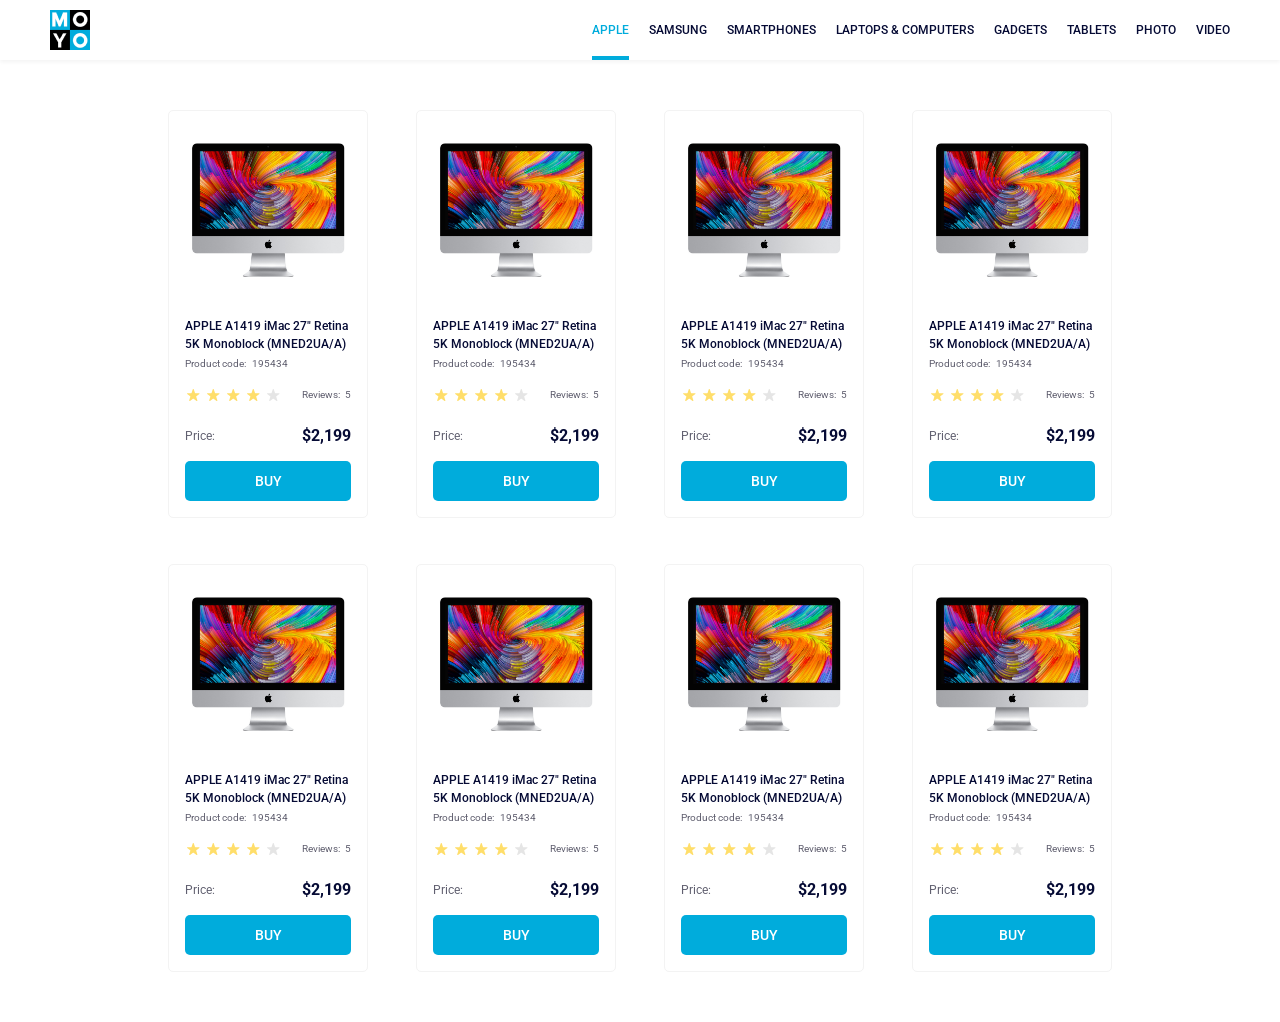
<file: index.html>
<!doctype html><html lang="en" class="page"><head><meta charset="utf-8"><meta name="viewport" content="width=device-width, initial-scale=1.0"><title>Catalog</title><link rel="preconnect" href="https://fonts.gstatic.com"><link href="https://fonts.googleapis.com/css2?family=Roboto:wght@400;500;700&display=swap" rel="stylesheet"><link rel="stylesheet" href="index.da245eff.css"></head><body class="page__body">  <header class="header"> <a href="#" class="header__logo-link"> <img src="logo.eddae0ff.png" alt="moyo website logo" class="header__logo"> </a> <nav class="nav"> <ul class="nav__list"> <li class="nav__item"> <a href="#" class="is-active nav__link"> Apple </a> </li> <li class="nav__item"> <a href="#" class="nav__link"> Samsung </a> </li> <li class="nav__item"> <a href="#" class="nav__link"> Smartphones </a> </li> <li class="nav__item"> <a href="#" class="nav__link" data-qa="nav-hover"> Laptops & Computers </a> </li> <li class="nav__item"> <a href="#" class="nav__link"> Gadgets </a> </li> <li class="nav__item"> <a href="#" class="nav__link"> Tablets </a> </li> <li class="nav__item"> <a href="#" class="nav__link"> Photo </a> </li> <li class="nav__item"> <a href="#" class="nav__link"> Video </a> </li> </ul> <a href="#menu" class="nav__button"> Menu </a> </nav> </header>   <main class="main"> <div class="catalog"> <div class="card" data-qa="card"> <div class="card__photo"> <img class="card__image" src="imac.202c52ff.jpeg" alt="Product Image Imac"> </div> <div class="card__details"> <h2 class="card__title"> APPLE A1419 iMac 27" Retina 5K Monoblock (MNED2UA/A) </h2> <div class="card__code"> <p class="card__code-text">Product code:</p> <p class="card__code-value">195434</p> </div> <div class="card__rating"> <div class="stars stars--4"> <div class="stars__star"></div> <div class="stars__star"></div> <div class="stars__star"></div> <div class="stars__star"></div> <div class="stars__star"></div> </div> <div class="card__reviews"> <p class="card__reviews-text">Reviews:</p> <p class="card__reviews-value">5</p> </div> </div> <div class="card__price"> <p class="card__price-text">Price:</p> <p class="card__price-value">$2,199</p> </div> <a href="#" class="card__button" data-qa="card-hover"> Buy </a> </div> </div> <div class="card"> <div class="card__photo"> <img class="card__image" src="imac.202c52ff.jpeg" alt="Product Image Imac"> </div> <div class="card__details"> <h2 class="card__title"> APPLE A1419 iMac 27" Retina 5K Monoblock (MNED2UA/A) </h2> <div class="card__code"> <p class="card__code-text">Product code:</p> <p class="card__code-value">195434</p> </div> <div class="card__rating"> <div class="stars stars--4"> <div class="stars__star"></div> <div class="stars__star"></div> <div class="stars__star"></div> <div class="stars__star"></div> <div class="stars__star"></div> </div> <div class="card__reviews"> <p class="card__reviews-text">Reviews:</p> <p class="card__reviews-value">5</p> </div> </div> <div class="card__price"> <p class="card__price-text">Price:</p> <p class="card__price-value">$2,199</p> </div> <a href="#" class="card__button"> Buy </a> </div> </div> <div class="card"> <div class="card__photo"> <img class="card__image" src="imac.202c52ff.jpeg" alt="Product Image Imac"> </div> <div class="card__details"> <h2 class="card__title"> APPLE A1419 iMac 27" Retina 5K Monoblock (MNED2UA/A) </h2> <div class="card__code"> <p class="card__code-text">Product code:</p> <p class="card__code-value">195434</p> </div> <div class="card__rating"> <div class="stars stars--4"> <div class="stars__star"></div> <div class="stars__star"></div> <div class="stars__star"></div> <div class="stars__star"></div> <div class="stars__star"></div> </div> <div class="card__reviews"> <p class="card__reviews-text">Reviews:</p> <p class="card__reviews-value">5</p> </div> </div> <div class="card__price"> <p class="card__price-text">Price:</p> <p class="card__price-value">$2,199</p> </div> <a href="#" class="card__button"> Buy </a> </div> </div> <div class="card"> <div class="card__photo"> <img class="card__image" src="imac.202c52ff.jpeg" alt="Product Image Imac"> </div> <div class="card__details"> <h2 class="card__title"> APPLE A1419 iMac 27" Retina 5K Monoblock (MNED2UA/A) </h2> <div class="card__code"> <p class="card__code-text">Product code:</p> <p class="card__code-value">195434</p> </div> <div class="card__rating"> <div class="stars stars--4"> <div class="stars__star"></div> <div class="stars__star"></div> <div class="stars__star"></div> <div class="stars__star"></div> <div class="stars__star"></div> </div> <div class="card__reviews"> <p class="card__reviews-text">Reviews:</p> <p class="card__reviews-value">5</p> </div> </div> <div class="card__price"> <p class="card__price-text">Price:</p> <p class="card__price-value">$2,199</p> </div> <a href="#" class="card__button"> Buy </a> </div> </div> <div class="card"> <div class="card__photo"> <img class="card__image" src="imac.202c52ff.jpeg" alt="Product Image Imac"> </div> <div class="card__details"> <h2 class="card__title"> APPLE A1419 iMac 27" Retina 5K Monoblock (MNED2UA/A) </h2> <div class="card__code"> <p class="card__code-text">Product code:</p> <p class="card__code-value">195434</p> </div> <div class="card__rating"> <div class="stars stars--4"> <div class="stars__star"></div> <div class="stars__star"></div> <div class="stars__star"></div> <div class="stars__star"></div> <div class="stars__star"></div> </div> <div class="card__reviews"> <p class="card__reviews-text">Reviews:</p> <p class="card__reviews-value">5</p> </div> </div> <div class="card__price"> <p class="card__price-text">Price:</p> <p class="card__price-value">$2,199</p> </div> <a href="#" class="card__button"> Buy </a> </div> </div> <div class="card"> <div class="card__photo"> <img class="card__image" src="imac.202c52ff.jpeg" alt="Product Image Imac"> </div> <div class="card__details"> <h2 class="card__title"> APPLE A1419 iMac 27" Retina 5K Monoblock (MNED2UA/A) </h2> <div class="card__code"> <p class="card__code-text">Product code:</p> <p class="card__code-value">195434</p> </div> <div class="card__rating"> <div class="stars stars--4"> <div class="stars__star"></div> <div class="stars__star"></div> <div class="stars__star"></div> <div class="stars__star"></div> <div class="stars__star"></div> </div> <div class="card__reviews"> <p class="card__reviews-text">Reviews:</p> <p class="card__reviews-value">5</p> </div> </div> <div class="card__price"> <p class="card__price-text">Price:</p> <p class="card__price-value">$2,199</p> </div> <a href="#" class="card__button"> Buy </a> </div> </div> <div class="card"> <div class="card__photo"> <img class="card__image" src="imac.202c52ff.jpeg" alt="Product Image Imac"> </div> <div class="card__details"> <h2 class="card__title"> APPLE A1419 iMac 27" Retina 5K Monoblock (MNED2UA/A) </h2> <div class="card__code"> <p class="card__code-text">Product code:</p> <p class="card__code-value">195434</p> </div> <div class="card__rating"> <div class="stars stars--4"> <div class="stars__star"></div> <div class="stars__star"></div> <div class="stars__star"></div> <div class="stars__star"></div> <div class="stars__star"></div> </div> <div class="card__reviews"> <p class="card__reviews-text">Reviews:</p> <p class="card__reviews-value">5</p> </div> </div> <div class="card__price"> <p class="card__price-text">Price:</p> <p class="card__price-value">$2,199</p> </div> <a href="#" class="card__button"> Buy </a> </div> </div> <div class="card"> <div class="card__photo"> <img class="card__image" src="imac.202c52ff.jpeg" alt="Product Image Imac"> </div> <div class="card__details"> <h2 class="card__title"> APPLE A1419 iMac 27" Retina 5K Monoblock (MNED2UA/A) </h2> <div class="card__code"> <p class="card__code-text">Product code:</p> <p class="card__code-value">195434</p> </div> <div class="card__rating"> <div class="stars stars--4"> <div class="stars__star"></div> <div class="stars__star"></div> <div class="stars__star"></div> <div class="stars__star"></div> <div class="stars__star"></div> </div> <div class="card__reviews"> <p class="card__reviews-text">Reviews:</p> <p class="card__reviews-value">5</p> </div> </div> <div class="card__price"> <p class="card__price-text">Price:</p> <p class="card__price-value">$2,199</p> </div> <a href="#" class="card__button"> Buy </a> </div> </div> </div> </main>  </body></html>
</file>
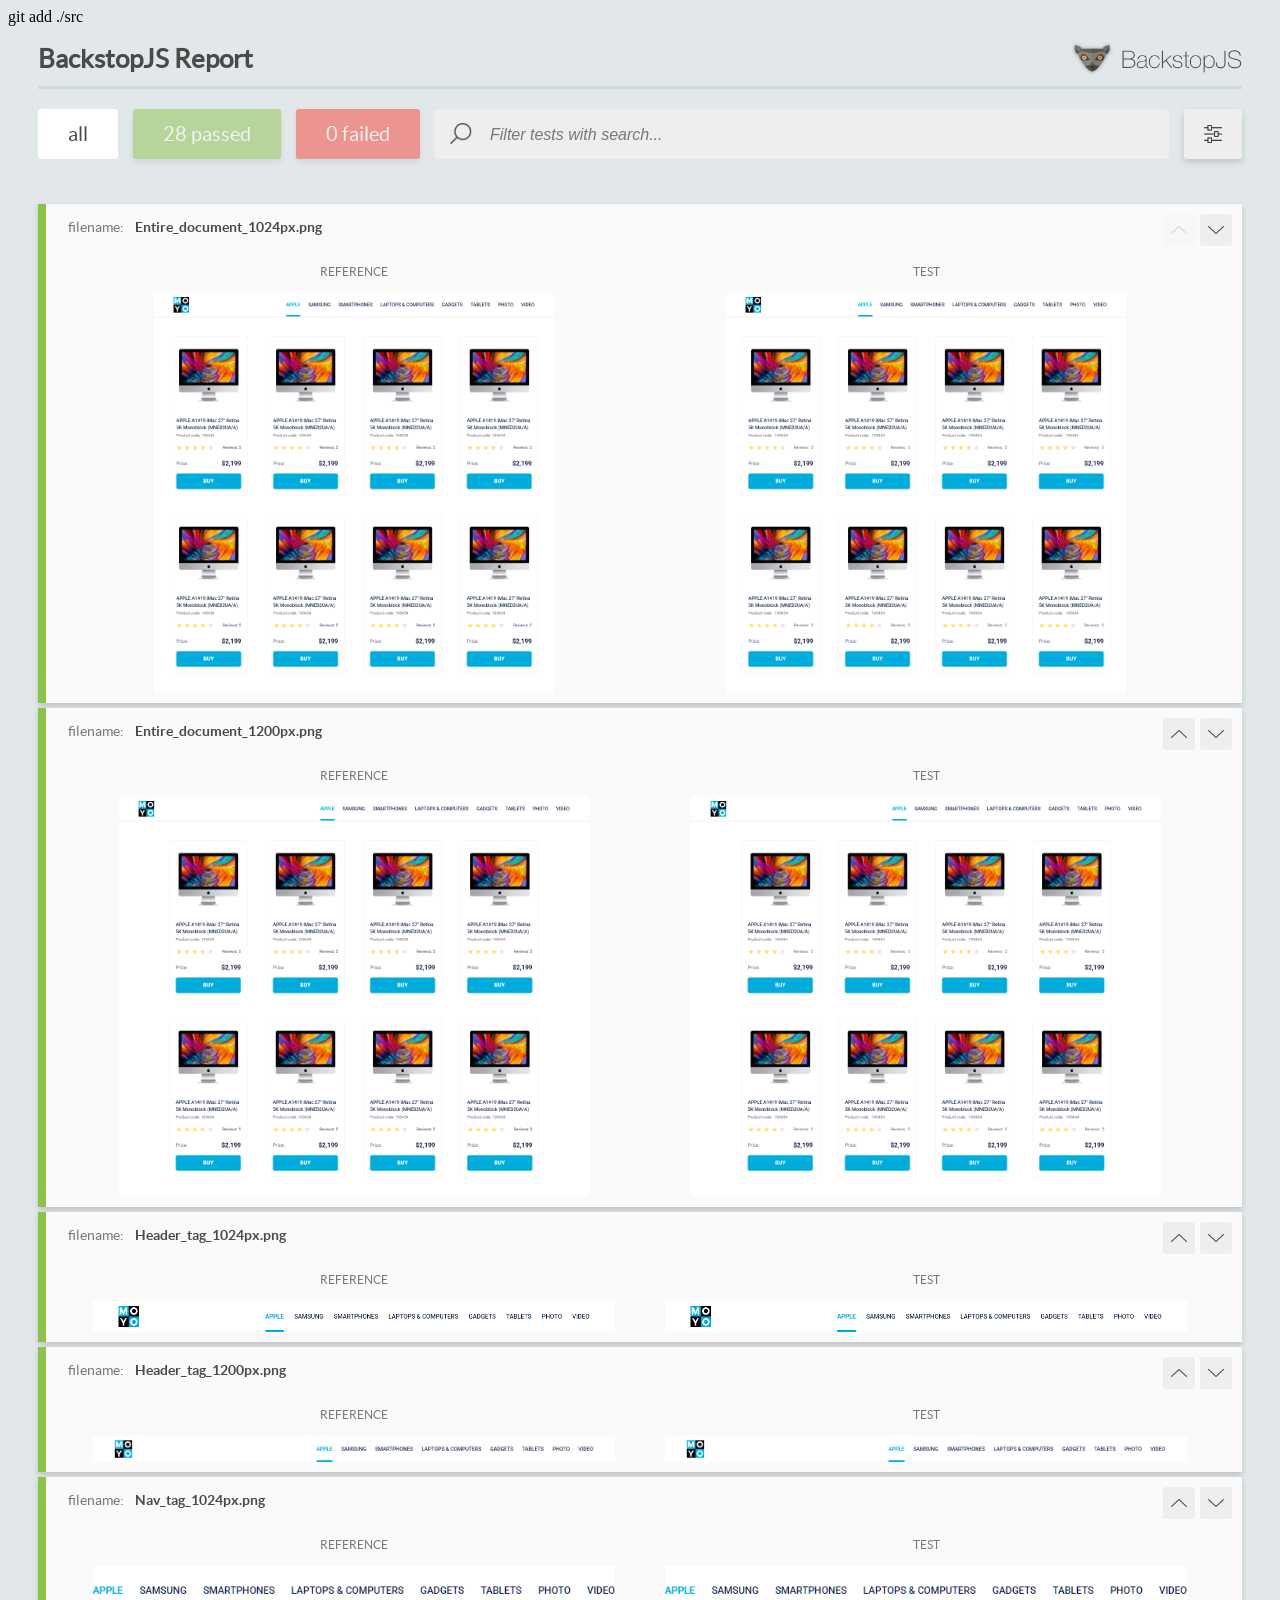
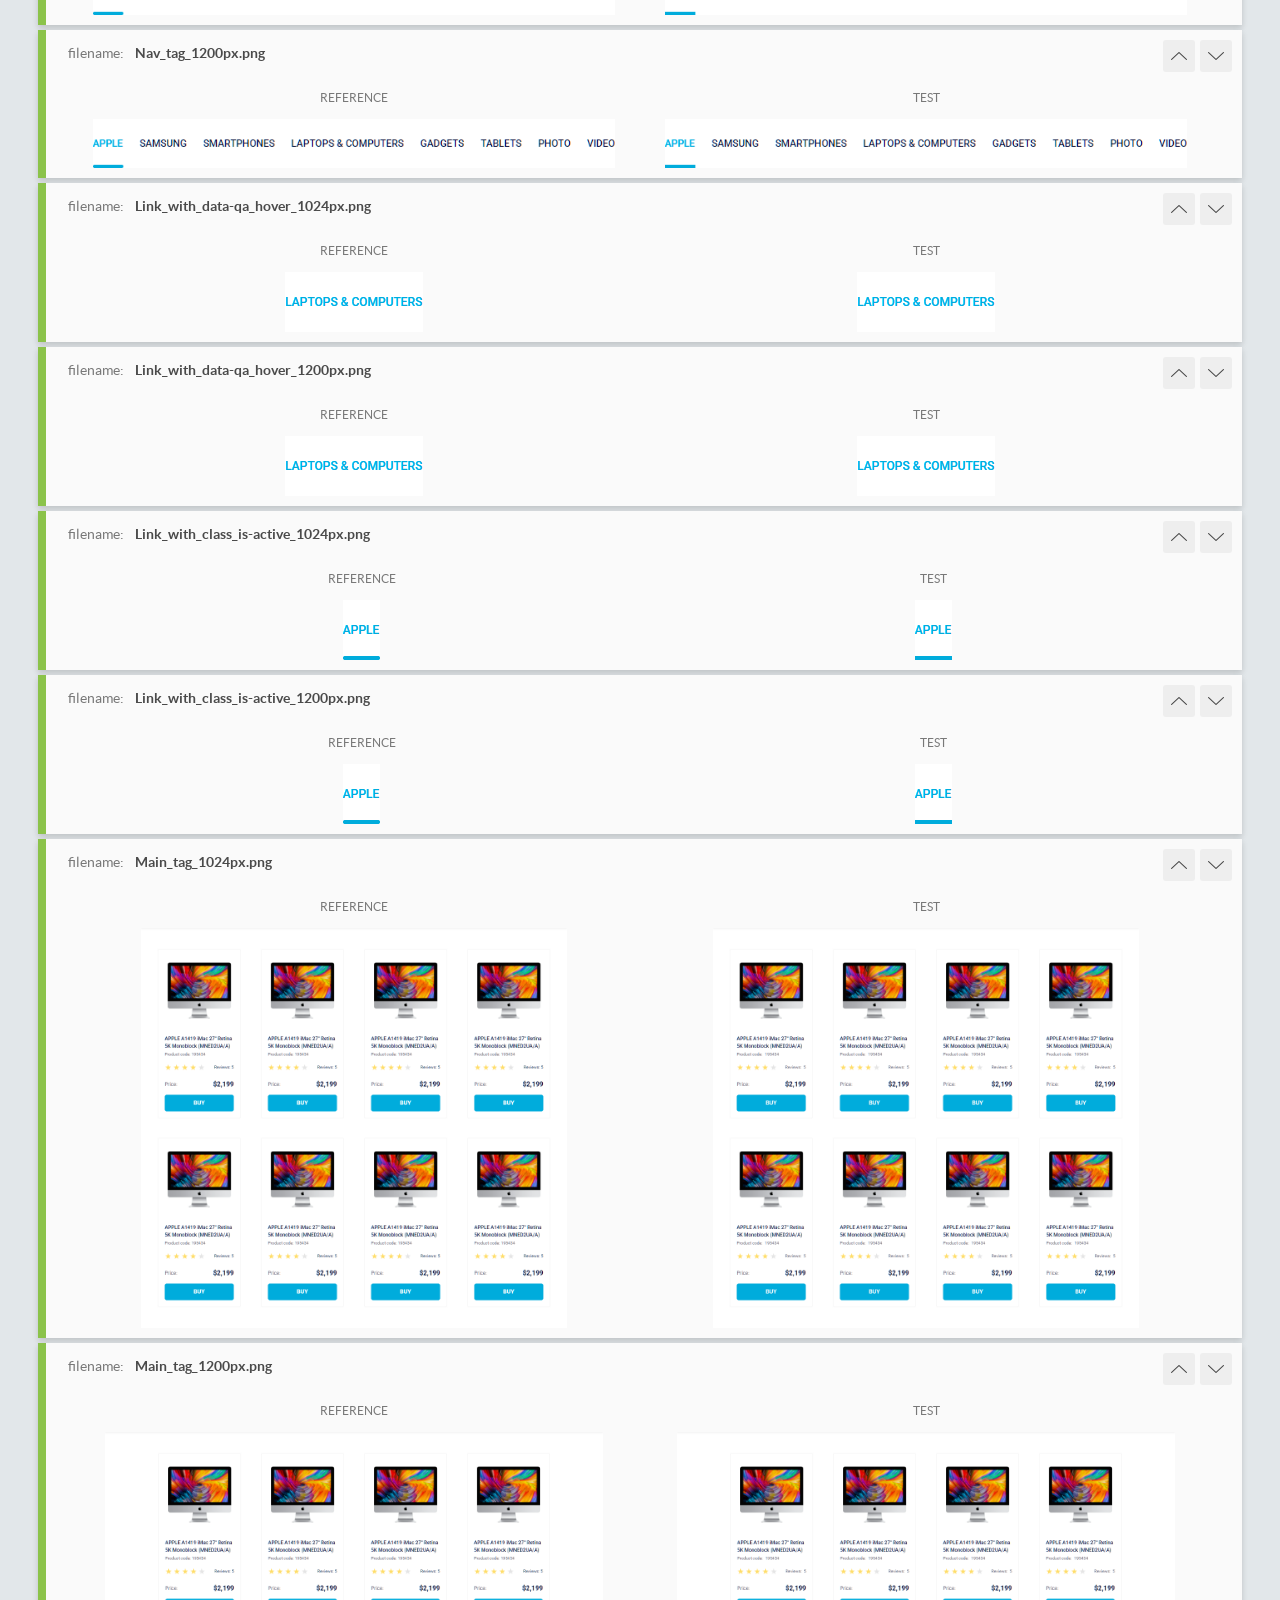
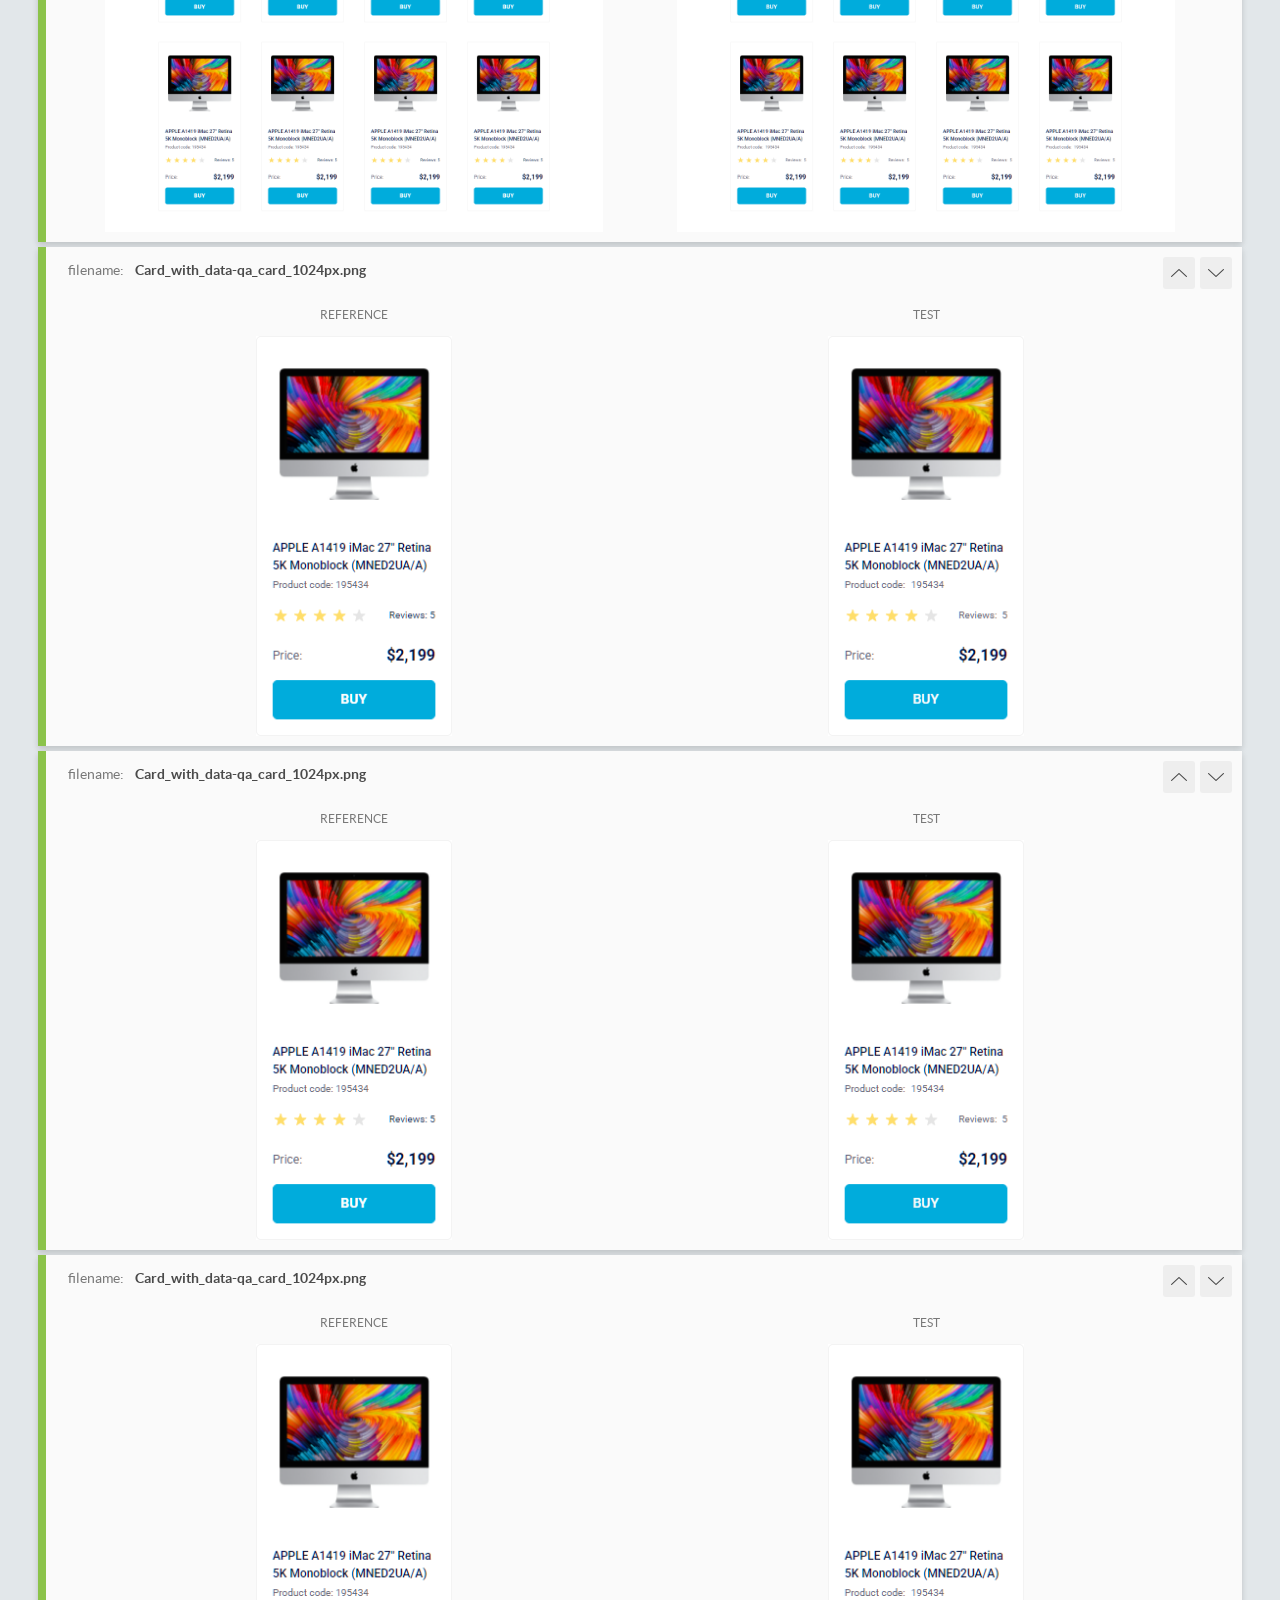
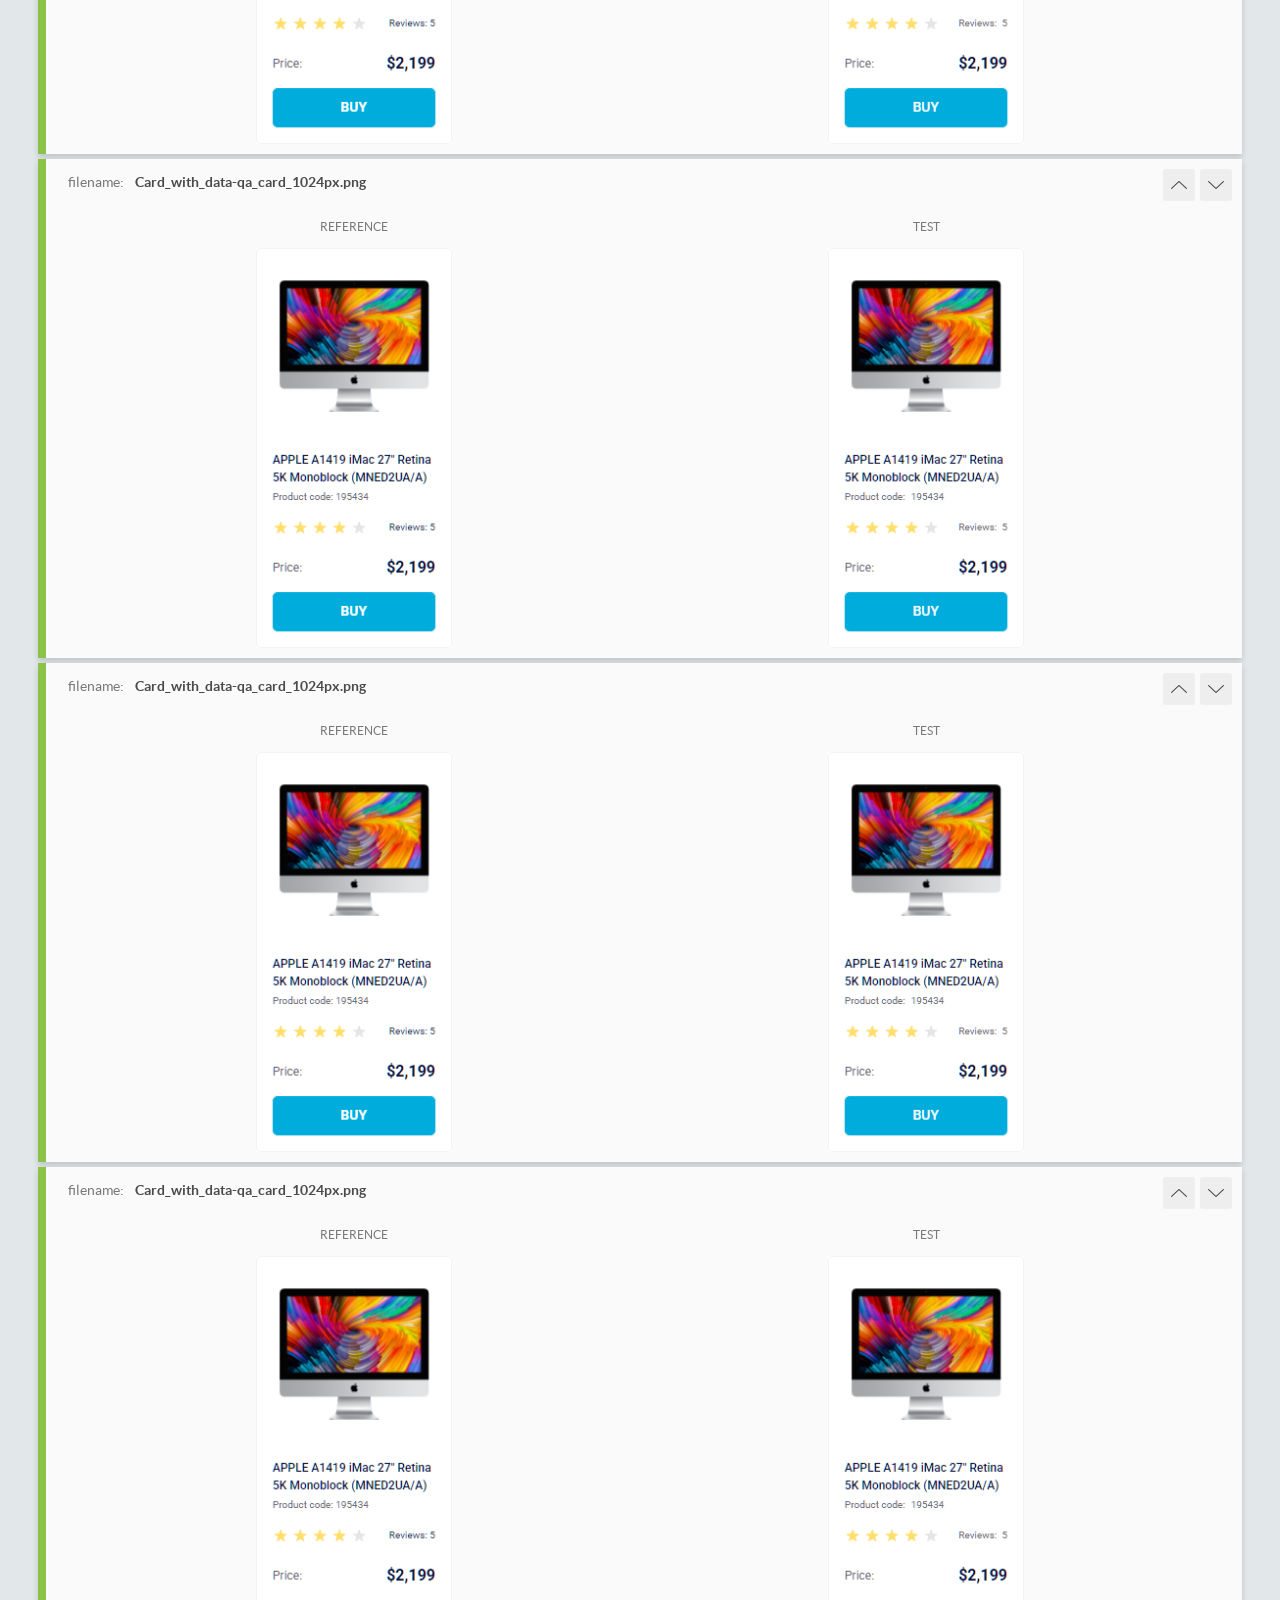
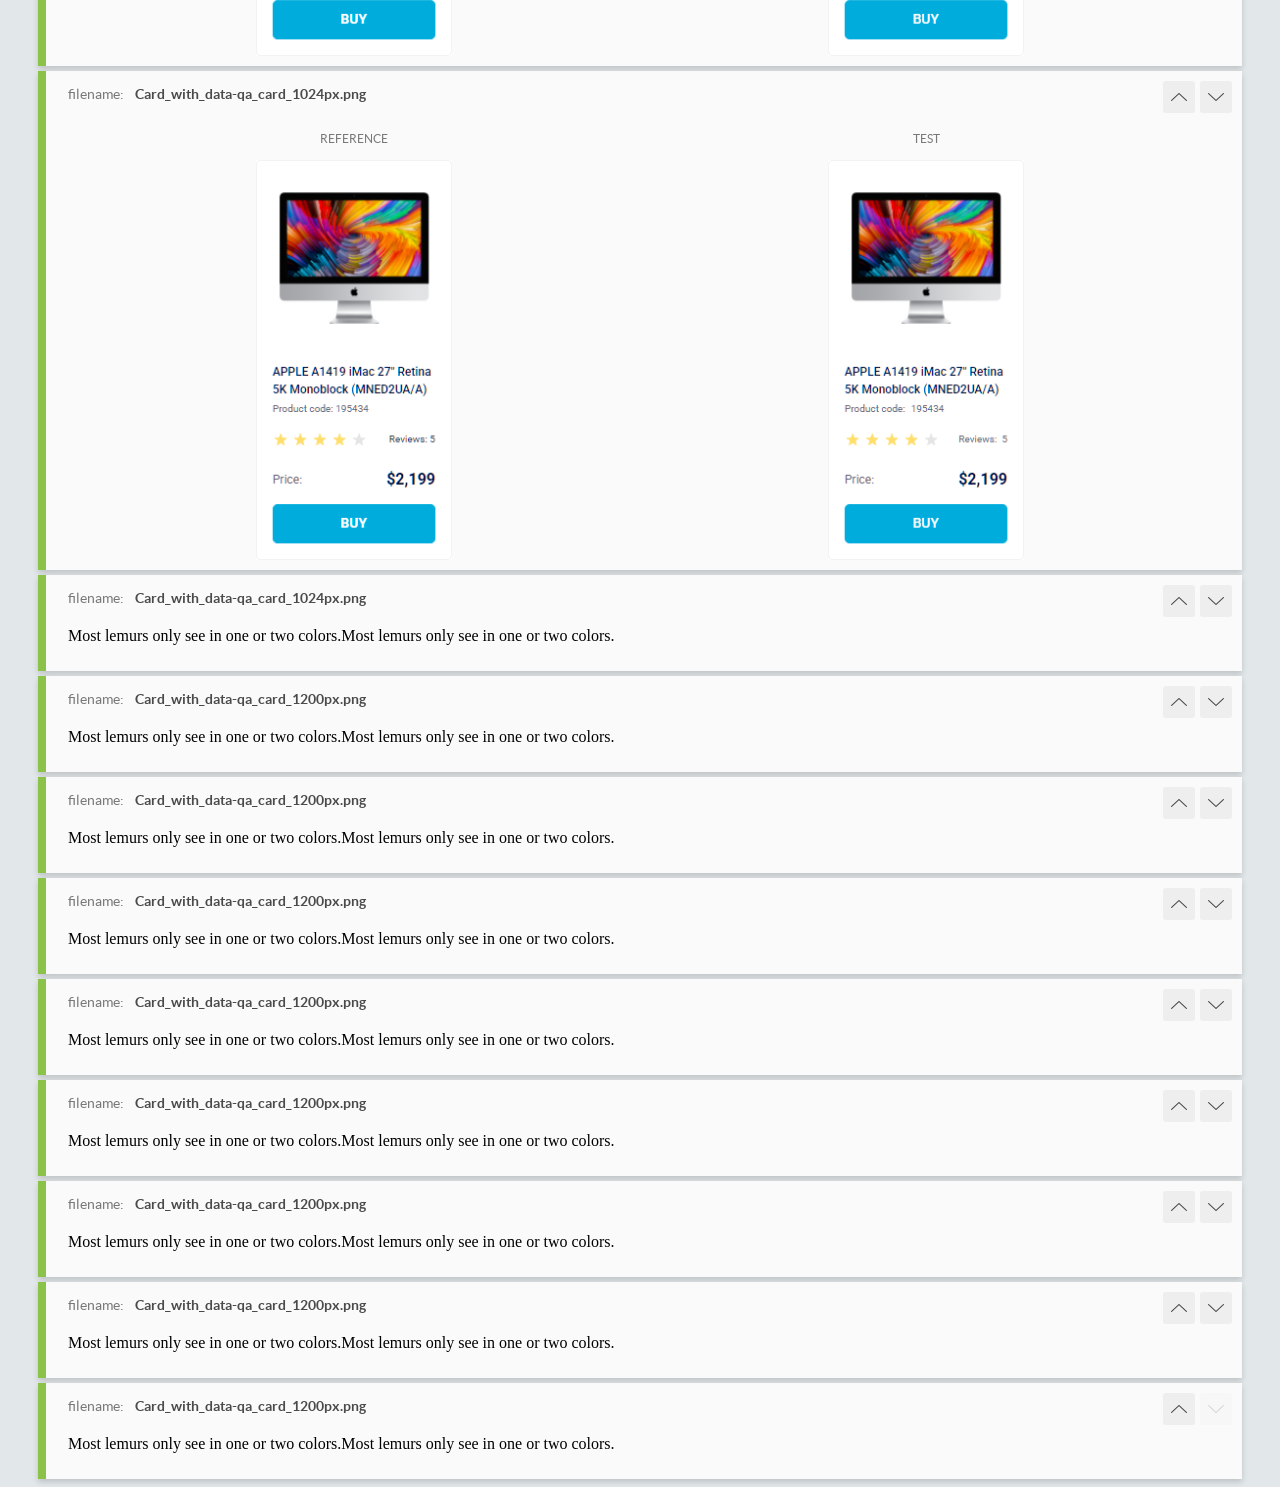
<file: report/html_report/index.html>
git add ./src<!DOCTYPE html>
<html>
  <head>
    <meta charset="utf-8">
    <!-- Disable Cache -->
    <meta http-equiv="Cache-Control" content="no-cache, no-store, must-revalidate">
    <meta http-equiv="Pragma" content="no-cache">
    <meta http-equiv="Expires" content="0">

    <title>BackstopJS Report</title>

    <style>
      @font-face {
          font-family: 'latoregular';
          src: url('./assets/fonts/lato-regular-webfont.woff2') format('woff2'),
              url('./assets/fonts/lato-regular-webfont.woff') format('woff');
          font-weight: 400;
          font-style: normal;
      }
      @font-face {
          font-family: 'latobold';
          src: url('./assets/fonts/lato-bold-webfont.woff2') format('woff2'),
              url('./assets/fonts/lato-bold-webfont.woff') format('woff');
          font-weight: 700;
          font-style: normal;
      }

      .ReactModal__Body--open {
          overflow: hidden;
      }
      .ReactModal__Body--open .header {
        display: none;
      }

    </style>
  </head>
  <body style="background-color: #E2E7EA">
    <div id="root">

    </div>
    <script>
      function report (report) { // eslint-disable-line no-unused-vars
        window.tests = report;
      }
    </script>
    <script src="config.js"></script>
    <script src="index_bundle.js"></script>
  </body>
</html>
</file>
<file: index.da245eff.css>
.page{font-optical-sizing:auto;color:#616070;font-variation-settings:"wdth" 100;scroll-behavior:smooth;font-family:Roboto,sans-serif;font-size:10px;font-style:normal;font-weight:400;line-height:140%}.page__body{box-sizing:border-box;min-width:320px;margin:0;padding:0}.header{background-color:#fff;justify-content:space-between;align-items:center;padding:0 50px;display:flex;box-shadow:0 2px 4px #0000000d}@media screen and (width<=992px){.header{height:60px}}.header__logo-link{align-items:center;width:40px;height:40px;padding:0;line-height:1;display:flex}.nav__list{margin:0;padding:0;list-style-type:none;display:none}@media screen and (width>=993px){.nav__list{justify-content:space-between;align-items:center;display:flex}}.nav__item{margin-right:20px}.nav__item:last-child{margin-right:0}.nav__link{color:#060b35;text-transform:uppercase;height:60px;font-size:12px;font-weight:500;line-height:60px;text-decoration:none;display:block}.nav__link:hover{color:#00acdc}.nav__link.is-active{color:#00acdc;position:relative}.nav__link.is-active:after{content:"";background-color:#00acdc;height:4px;position:absolute;bottom:0;left:0;right:0}.nav__button{color:#fff;text-transform:uppercase;background-color:#00acdc;border-radius:5px;padding:10px 20px;font-size:14px;font-weight:500;line-height:25px;text-decoration:none;transition:background-color .3s,color .3s;display:none}.nav__button:hover{box-sizing:border-box;color:#00acdc;cursor:pointer;background-color:#fff;border:1px solid #00acdc}@media screen and (width<=992px){.nav__button{display:block}}.catalog{grid-template-columns:repeat(1,200px);grid-auto-columns:200px;justify-content:center;place-items:center;gap:46px 48px;padding:50px 40px;display:grid}@media (width>=488px){.catalog{grid-template-columns:repeat(2,200px)}}@media (width>=768px){.catalog{grid-template-columns:repeat(3,200px)}}@media (width>=1024px){.catalog{grid-template-columns:repeat(4,200px)}}.card{box-sizing:border-box;background-color:#fff;border:1px solid #f3f3f3;border-radius:5px;flex-direction:column;width:200px;padding-top:32px;padding-bottom:16px;transition:transform .3s;display:flex}.card__photo{justify-content:center;align-items:center;margin-bottom:40px;display:flex}.card__image{width:160px;height:134px}.card__details{flex-direction:column;margin:0;padding-inline:16px;display:flex}.card__title{color:#060b35;margin:0 0 4px;font-size:12px;font-weight:500;line-height:150%;transition:color .3s}.card__code{align-items:center;gap:6px;margin-bottom:16px;display:flex}.card__code-text,.card__code-value{margin:0}.card__rating{justify-content:space-between;align-items:center;margin-bottom:24px;display:flex}.card__reviews{align-items:center;gap:5px;display:flex}.card__reviews-text,.card__reviews-value{margin:0}.card__price{justify-content:space-between;align-items:center;margin-bottom:16px;display:flex}.card__price-text{margin:0;font-size:12px;line-height:18px}.card__price-value{color:#060b35;margin:0;font-size:16px;font-weight:700;line-height:18px}.card__button{box-sizing:border-box;color:#fff;text-transform:uppercase;background-color:#00acdc;border-radius:5px;justify-content:center;align-items:center;height:40px;font-size:14px;font-weight:500;line-height:16px;text-decoration:none;transition:background-color .3s,color .3s;display:flex}.card__button:hover{color:#00acdc;cursor:pointer;background-color:#fff;border:1px solid #00acdc}.card:hover{transform:scale(1.2)}.card:hover .card__title{color:#34568b}.stars{justify-content:flex-start;align-items:center;display:flex}.stars__star{background-image:url(star.822d561e.svg);background-position:50%;background-repeat:no-repeat;width:16px;height:16px;margin-right:4px}.stars__star:last-child{margin-right:0}.stars--0 .stars__star:first-child,.stars--1 .stars__star:first-child,.stars--2 .stars__star:first-child,.stars--2 .stars__star:nth-child(2),.stars--3 .stars__star:first-child,.stars--3 .stars__star:nth-child(2),.stars--3 .stars__star:nth-child(3),.stars--4 .stars__star:first-child,.stars--4 .stars__star:nth-child(2),.stars--4 .stars__star:nth-child(3),.stars--4 .stars__star:nth-child(4),.stars--5 .stars__star:first-child,.stars--5 .stars__star:nth-child(2),.stars--5 .stars__star:nth-child(3),.stars--5 .stars__star:nth-child(4),.stars--5 .stars__star:nth-child(5){background-image:url(star-active.edda4c43.svg)}
/*# sourceMappingURL=index.da245eff.css.map */
</file>
